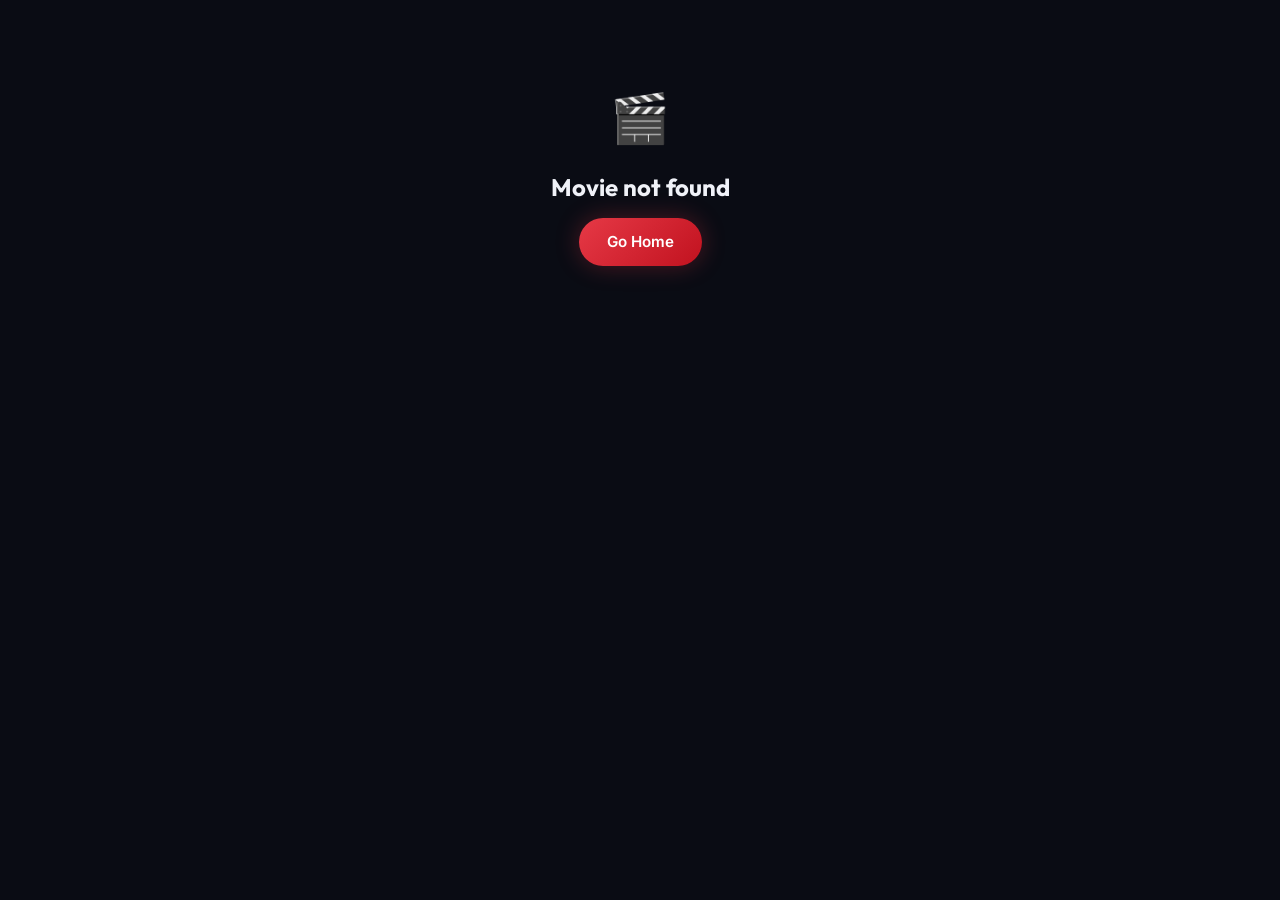
<file: movie-detail.html>
<!DOCTYPE html>
<html lang="en">

<head>
    <meta charset="UTF-8">
    <meta name="viewport" content="width=device-width, initial-scale=1.0">
    <title>Movie Details — CinéBook</title>
    <meta name="description" content="View movie details, showtimes, and book your seats.">
    <link rel="stylesheet" href="styles/main.css">
    <link rel="stylesheet" href="styles/components.css">
</head>

<body data-page="movie-detail">

    <!-- Navbar -->
    <nav class="navbar">
        <div class="container">
            <a href="index.html" class="nav-logo">
                <div class="logo-icon">🎬</div>
                <div class="logo-text">Ciné<span>Book</span></div>
            </a>
            <div class="nav-links">
                <a href="index.html">Home</a>
                <a href="movies.html">Movies</a>
                <a href="my-bookings.html">My Bookings</a>
            </div>
            <div class="nav-actions">
                <a href="my-bookings.html" class="nav-bookings-btn">🎫 My Tickets</a>
            </div>
        </div>
    </nav>

    <!-- Movie Hero -->
    <div class="movie-hero">
        <div class="movie-hero-bg">
            <img id="heroImg" src="" alt="Movie backdrop">
        </div>
        <div class="movie-hero-gradient"></div>
        <div class="container">
            <div class="breadcrumb" style="position:relative;z-index:3;margin-bottom:0">
                <a href="index.html">Home</a>
                <span class="sep">›</span>
                <a href="movies.html">Movies</a>
                <span class="sep">›</span>
                <span class="current" id="movieTitleBc">Movie</span>
            </div>
            <div class="movie-hero-content">
                <div class="movie-hero-poster">
                    <img id="heroPosterImg" src="" alt="Movie poster">
                </div>
                <div class="movie-hero-info">
                    <div id="heroGenres" class="movie-hero-genres"></div>
                    <h1 class="movie-hero-title" id="movieTitle">Loading…</h1>
                    <div class="movie-hero-meta">
                        <div class="rating-display">⭐ <span id="movieRating">—</span>/10</div>
                        <span class="meta-dot">·</span>
                        <span id="movieDuration">—</span>
                        <span class="meta-dot">·</span>
                        <span id="movieCert">—</span>
                        <span class="meta-dot">·</span>
                        <span id="movieLang">—</span>
                    </div>
                    <div class="movie-hero-actions">
                        <a href="#showtimes" class="btn btn-primary btn-lg">🎟 Book Tickets</a>
                        <button class="btn btn-outline btn-lg">▶ Watch Trailer</button>
                    </div>
                </div>
            </div>
        </div>
    </div>

    <!-- Main Content -->
    <div class="section container">
        <div class="two-col">

            <!-- Left Column -->
            <div>
                <!-- Synopsis -->
                <div style="margin-bottom:var(--space-xl)">
                    <h2 style="font-size:1.25rem;font-weight:700;margin-bottom:var(--space-md)">About the Film</h2>
                    <p id="movieSynopsis" style="color:var(--text-secondary);line-height:1.8;font-size:0.975rem"></p>
                    <div style="margin-top:var(--space-md);font-size:0.875rem;color:var(--text-muted)">
                        Director: <span id="movieDirector" style="color:var(--text-secondary);font-weight:500"></span>
                    </div>
                </div>

                <!-- Cast -->
                <div style="margin-bottom:var(--space-xl)">
                    <h2 style="font-size:1.25rem;font-weight:700;margin-bottom:var(--space-md)">Cast</h2>
                    <div id="castList" class="cast-list"></div>
                </div>

                <!-- Showtimes -->
                <div id="showtimes" style="margin-bottom:var(--space-xl)">
                    <h2 style="font-size:1.25rem;font-weight:700;margin-bottom:var(--space-lg)">Select Date</h2>
                    <div id="dateTabs" class="showtime-dates"></div>
                    <h3
                        style="font-size:1rem;font-weight:600;margin-bottom:var(--space-md);color:var(--text-secondary)">
                        Select Showtime</h3>
                    <div id="showtimesContainer" class="cinema-showtimes"></div>
                </div>

                <!-- Seat Map (hidden until showtime selected) -->
                <div id="seatMapSection" style="display:none;margin-bottom:var(--space-xl)">
                    <h2 style="font-size:1.25rem;font-weight:700;margin-bottom:var(--space-lg)">Select Seats</h2>
                    <div class="seat-map-container">
                        <div id="seatMapContainer"></div>
                    </div>
                </div>
            </div>

            <!-- Right Column — Price Box -->
            <div>
                <div class="price-box">
                    <div class="price-box-title">🎟 Booking Summary</div>

                    <div style="margin-bottom:var(--space-md)">
                        <div
                            style="font-size:0.8rem;color:var(--text-muted);margin-bottom:6px;font-weight:600;text-transform:uppercase;letter-spacing:0.5px">
                            Selected Seats</div>
                        <div id="selectedSeatsDisplay" class="seat-tags"></div>
                    </div>

                    <div class="price-row">
                        <span>Ticket Price</span>
                        <span id="priceSubtotal">₹0</span>
                    </div>
                    <div class="price-row">
                        <span>Convenience Fee</span>
                        <span id="priceFee">₹0</span>
                    </div>
                    <div class="price-row total">
                        <span>Total</span>
                        <span class="amount" id="priceTotal">₹0</span>
                    </div>

                    <div style="margin-top:var(--space-lg)">
                        <button id="proceedBtn" class="btn btn-gold" style="width:100%;padding:14px;" disabled>
                            Select Showtime & Seats
                        </button>
                    </div>

                    <div style="margin-top:var(--space-md);text-align:center;">
                        <p style="font-size:0.75rem;color:var(--text-muted)">🔒 Secure checkout · No hidden charges</p>
                    </div>
                </div>

                <!-- info box -->
                <div
                    style="background:var(--bg-card);border:1px solid var(--border);border-radius:var(--radius-md);padding:var(--space-md);margin-top:var(--space-md)">
                    <div style="font-size:0.8rem;color:var(--text-secondary);line-height:1.7">
                        <div>🎭 <strong>VIP</strong> seats — ₹600 · Rows A–B</div>
                        <div>✨ <strong>Premium</strong> seats — ₹350 · Rows C–E</div>
                        <div>🪑 <strong>Standard</strong> seats — ₹200 · Rows F–J</div>
                        <div style="margin-top:8px;color:var(--text-muted)">+ ₹30 convenience fee per seat</div>
                    </div>
                </div>
            </div>

        </div>
    </div>

    <!-- Footer -->
    <footer class="footer">
        <div class="container">
            <div class="footer-inner">
                <div class="nav-logo">
                    <div class="logo-icon">🎬</div>
                    <div class="logo-text">Ciné<span>Book</span></div>
                </div>
                <div class="footer-links">
                    <a href="index.html">Home</a>
                    <a href="movies.html">Movies</a>
                    <a href="my-bookings.html">My Bookings</a>
                </div>
            </div>
        </div>
    </footer>

    <script src="js/data.js"></script>
    <script src="js/booking.js"></script>
    <script src="js/seat-selector.js"></script>
    <script src="js/app.js"></script>
</body>

</html>
</file>
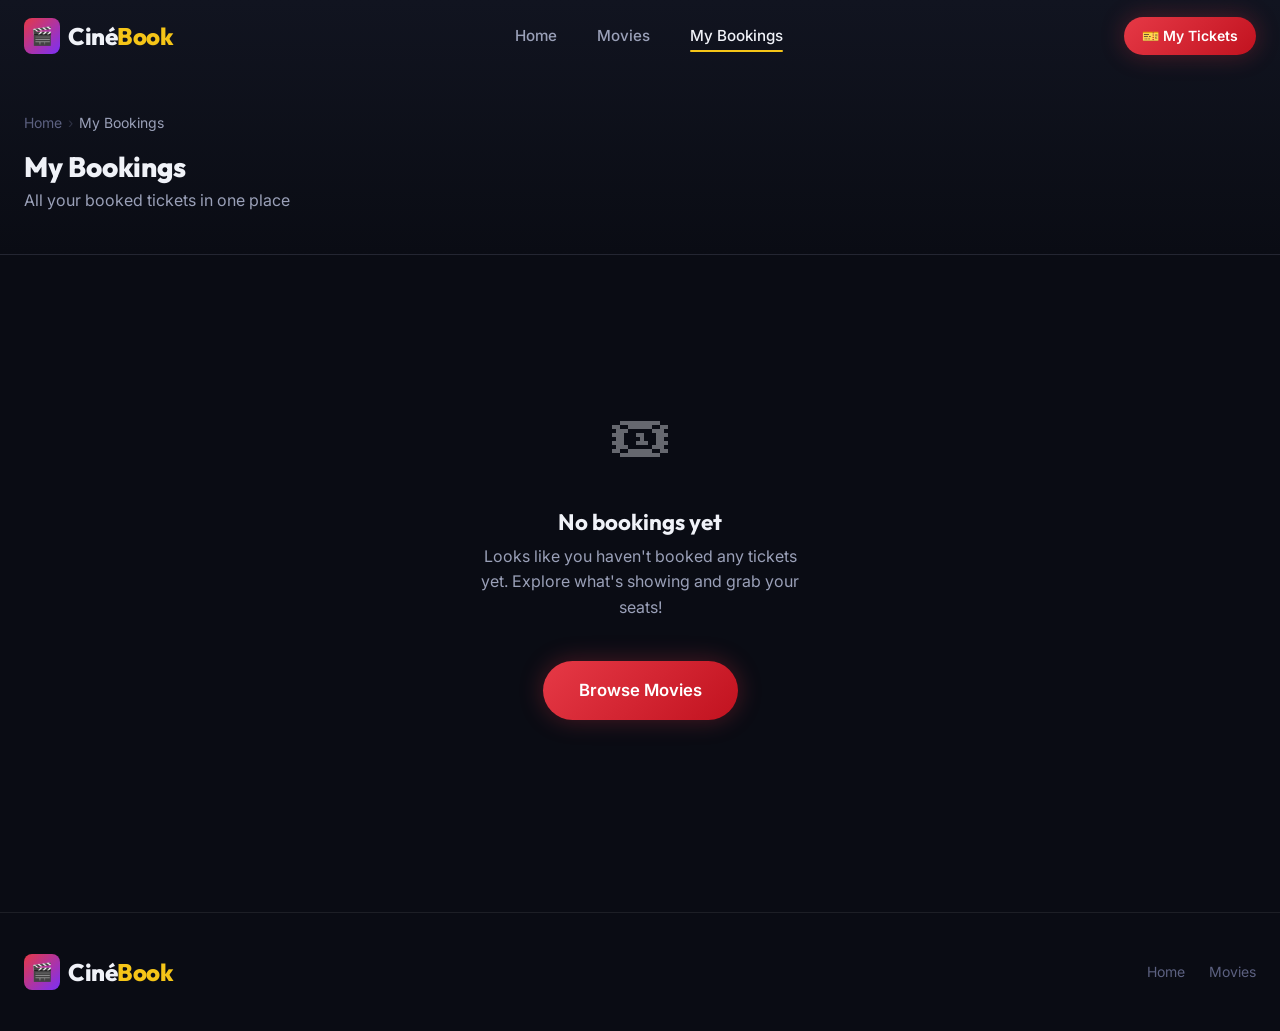
<file: my-bookings.html>
<!DOCTYPE html>
<html lang="en">

<head>
    <meta charset="UTF-8">
    <meta name="viewport" content="width=device-width, initial-scale=1.0">
    <title>My Bookings — CinéBook</title>
    <meta name="description" content="View and manage your movie ticket bookings.">
    <link rel="stylesheet" href="styles/main.css">
    <link rel="stylesheet" href="styles/components.css">
</head>

<body data-page="my-bookings">

    <!-- Navbar -->
    <nav class="navbar">
        <div class="container">
            <a href="index.html" class="nav-logo">
                <div class="logo-icon">🎬</div>
                <div class="logo-text">Ciné<span>Book</span></div>
            </a>
            <div class="nav-links">
                <a href="index.html">Home</a>
                <a href="movies.html">Movies</a>
                <a href="my-bookings.html" class="active">My Bookings</a>
            </div>
            <div class="nav-actions">
                <a href="my-bookings.html" class="nav-bookings-btn">🎫 My Tickets</a>
            </div>
        </div>
    </nav>

    <!-- Page Header -->
    <div class="page-header">
        <div class="container">
            <div class="breadcrumb">
                <a href="index.html">Home</a>
                <span class="sep">›</span>
                <span class="current">My Bookings</span>
            </div>
            <h1 style="font-size:1.75rem;font-weight:800;margin-top:0.5rem">My Bookings</h1>
            <p style="color:var(--text-secondary);margin-top:0.25rem">All your booked tickets in one place</p>
        </div>
    </div>

    <div class="section container" style="max-width:860px;">

        <!-- Booking List -->
        <div id="bookingsList"></div>

        <!-- Empty State -->
        <div id="emptyState" class="empty-state" style="display:none">
            <div class="empty-state-icon">🎟</div>
            <h2 class="empty-state-title">No bookings yet</h2>
            <p class="empty-state-text">Looks like you haven't booked any tickets yet. Explore what's showing and grab
                your seats!</p>
            <a href="movies.html" class="btn btn-primary btn-lg">Browse Movies</a>
        </div>

    </div>

    <!-- Cancel Confirmation Modal -->
    <div class="modal-overlay" id="cancelModal">
        <div class="modal">
            <h3 class="modal-title">Cancel Booking?</h3>
            <p class="modal-text">Are you sure you want to cancel this booking? This action cannot be undone. Refunds
                (if applicable) are processed within 5–7 business days.</p>
            <div class="modal-actions">
                <button id="modalCancelBtn" class="btn btn-ghost">Keep Booking</button>
                <button id="modalConfirmBtn" class="btn btn-danger">Yes, Cancel</button>
            </div>
        </div>
    </div>

    <!-- Footer -->
    <footer class="footer">
        <div class="container">
            <div class="footer-inner">
                <div class="nav-logo">
                    <div class="logo-icon">🎬</div>
                    <div class="logo-text">Ciné<span>Book</span></div>
                </div>
                <div class="footer-links">
                    <a href="index.html">Home</a>
                    <a href="movies.html">Movies</a>
                </div>
            </div>
        </div>
    </footer>

    <script src="js/data.js"></script>
    <script src="js/booking.js"></script>
    <script src="js/app.js"></script>
</body>

</html>
</file>
<file: styles/main.css>
/* ───────────────────────────────────────────────────────────────────────────
   main.css — Design System & Global Styles
─────────────────────────────────────────────────────────────────────────── */

@import url('https://fonts.googleapis.com/css2?family=Outfit:wght@300;400;500;600;700;800;900&family=Inter:wght@300;400;500;600&display=swap');

/* ─── CSS Variables ─────────────────────────────────────────────────────── */
:root {
  /* Colors */
  --bg-primary: #0a0c14;
  --bg-secondary: #111420;
  --bg-card: #141824;
  --bg-card-hover: #1a1f30;
  --bg-glass: rgba(20, 24, 36, 0.85);

  --gold: #f5c518;
  --gold-light: #ffd93d;
  --gold-dark: #c9a210;
  --accent: #e63946;
  --accent-light: #ff6b6b;
  --accent-dark: #c1121f;

  --purple: #7b2ff7;
  --purple-light: #9d4edd;
  --blue: #3a86ff;
  --teal: #00b4d8;

  --text-primary: #f0f2f8;
  --text-secondary: #9aa0b8;
  --text-muted: #5c6180;
  --text-gold: var(--gold);

  --border: rgba(255, 255, 255, 0.08);
  --border-gold: rgba(245, 197, 24, 0.3);

  /* Spacing */
  --space-xs: 4px;
  --space-sm: 8px;
  --space-md: 16px;
  --space-lg: 24px;
  --space-xl: 40px;
  --space-2xl: 64px;

  /* Border Radius */
  --radius-sm: 8px;
  --radius-md: 12px;
  --radius-lg: 20px;
  --radius-xl: 32px;
  --radius-full: 9999px;

  /* Shadows */
  --shadow-sm: 0 2px 8px rgba(0, 0, 0, 0.3);
  --shadow-md: 0 8px 24px rgba(0, 0, 0, 0.4);
  --shadow-lg: 0 16px 48px rgba(0, 0, 0, 0.6);
  --shadow-gold: 0 0 24px rgba(245, 197, 24, 0.25);
  --shadow-accent: 0 0 24px rgba(230, 57, 70, 0.3);

  /* Transitions */
  --transition: 0.25s cubic-bezier(0.4, 0, 0.2, 1);
  --transition-slow: 0.45s cubic-bezier(0.4, 0, 0.2, 1);

  /* Typography */
  --font-display: 'Outfit', sans-serif;
  --font-body: 'Inter', sans-serif;

  /* Layout */
  --max-width: 1280px;
  --nav-height: 72px;
}

/* ─── Reset & Base ──────────────────────────────────────────────────────── */
*, *::before, *::after {
  box-sizing: border-box;
  margin: 0;
  padding: 0;
}

html {
  scroll-behavior: smooth;
  font-size: 16px;
}

body {
  font-family: var(--font-body);
  background-color: var(--bg-primary);
  color: var(--text-primary);
  line-height: 1.6;
  min-height: 100vh;
  overflow-x: hidden;
}

a {
  color: inherit;
  text-decoration: none;
}

img {
  max-width: 100%;
  height: auto;
  display: block;
}

button {
  cursor: pointer;
  border: none;
  background: none;
  font-family: var(--font-body);
}

input, select, textarea {
  font-family: var(--font-body);
}

ul, ol {
  list-style: none;
}

/* ─── Layout Utilities ──────────────────────────────────────────────────── */
.container {
  max-width: var(--max-width);
  margin: 0 auto;
  padding: 0 var(--space-lg);
}

.section {
  padding: var(--space-2xl) 0;
}

.section-sm {
  padding: var(--space-xl) 0;
}

.flex { display: flex; }
.flex-col { flex-direction: column; }
.items-center { align-items: center; }
.items-start { align-items: flex-start; }
.justify-between { justify-content: space-between; }
.justify-center { justify-content: center; }
.gap-sm { gap: var(--space-sm); }
.gap-md { gap: var(--space-md); }
.gap-lg { gap: var(--space-lg); }
.wrap { flex-wrap: wrap; }
.grow { flex: 1; }

/* ─── Typography ────────────────────────────────────────────────────────── */
h1, h2, h3, h4, h5, h6 {
  font-family: var(--font-display);
  font-weight: 700;
  line-height: 1.2;
  color: var(--text-primary);
}

.text-gold { color: var(--gold); }
.text-muted { color: var(--text-muted); }
.text-secondary { color: var(--text-secondary); }
.text-accent { color: var(--accent); }
.text-sm { font-size: 0.875rem; }
.text-xs { font-size: 0.75rem; }
.text-lg { font-size: 1.125rem; }
.text-xl { font-size: 1.25rem; }
.text-2xl { font-size: 1.5rem; }
.text-3xl { font-size: 2rem; }
.text-4xl { font-size: 2.5rem; }
.text-5xl { font-size: 3.5rem; }
.font-display { font-family: var(--font-display); }
.font-medium { font-weight: 500; }
.font-semibold { font-weight: 600; }
.font-bold { font-weight: 700; }
.text-center { text-align: center; }

/* ─── Navbar ────────────────────────────────────────────────────────────── */
.navbar {
  position: fixed;
  top: 0;
  left: 0;
  right: 0;
  height: var(--nav-height);
  z-index: 1000;
  display: flex;
  align-items: center;
  transition: background var(--transition), backdrop-filter var(--transition), box-shadow var(--transition);
}

.navbar.scrolled {
  background: var(--bg-glass);
  backdrop-filter: blur(20px);
  -webkit-backdrop-filter: blur(20px);
  box-shadow: 0 1px 0 var(--border), var(--shadow-md);
}

.navbar .container {
  display: flex;
  align-items: center;
  justify-content: space-between;
  width: 100%;
}

.nav-logo {
  display: flex;
  align-items: center;
  gap: var(--space-sm);
  font-family: var(--font-display);
  font-weight: 800;
  font-size: 1.5rem;
  letter-spacing: -0.5px;
}

.nav-logo .logo-icon {
  width: 36px;
  height: 36px;
  background: linear-gradient(135deg, var(--accent), var(--purple));
  border-radius: var(--radius-sm);
  display: flex;
  align-items: center;
  justify-content: center;
  font-size: 1.1rem;
}

.nav-logo .logo-text span {
  color: var(--gold);
}

.nav-links {
  display: flex;
  align-items: center;
  gap: var(--space-xl);
}

.nav-links a {
  font-size: 0.95rem;
  font-weight: 500;
  color: var(--text-secondary);
  transition: color var(--transition);
  position: relative;
}

.nav-links a:hover, .nav-links a.active {
  color: var(--text-primary);
}

.nav-links a.active::after {
  content: "";
  position: absolute;
  bottom: -4px;
  left: 0;
  right: 0;
  height: 2px;
  background: var(--gold);
  border-radius: var(--radius-full);
}

.nav-actions {
  display: flex;
  align-items: center;
  gap: var(--space-md);
}

.nav-search-btn {
  width: 40px;
  height: 40px;
  border-radius: var(--radius-full);
  background: var(--bg-card);
  border: 1px solid var(--border);
  display: flex;
  align-items: center;
  justify-content: center;
  color: var(--text-secondary);
  font-size: 1rem;
  transition: all var(--transition);
}

.nav-search-btn:hover {
  color: var(--text-primary);
  border-color: var(--border-gold);
  background: var(--bg-card-hover);
}

.nav-bookings-btn {
  display: flex;
  align-items: center;
  gap: var(--space-xs);
  padding: 8px 18px;
  border-radius: var(--radius-full);
  background: linear-gradient(135deg, var(--accent), var(--accent-dark));
  color: white;
  font-size: 0.875rem;
  font-weight: 600;
  transition: all var(--transition);
  box-shadow: var(--shadow-accent);
}

.nav-bookings-btn:hover {
  transform: translateY(-1px);
  box-shadow: 0 0 32px rgba(230, 57, 70, 0.45);
}

/* ─── Hero Section ──────────────────────────────────────────────────────── */
.hero {
  min-height: 92vh;
  display: flex;
  align-items: center;
  position: relative;
  overflow: hidden;
  padding-top: var(--nav-height);
}

.hero-bg {
  position: absolute;
  inset: 0;
  background: radial-gradient(ellipse 80% 60% at 60% 50%, rgba(123, 47, 247, 0.12) 0%, transparent 60%),
              radial-gradient(ellipse 60% 40% at 10% 80%, rgba(230, 57, 70, 0.08) 0%, transparent 50%),
              linear-gradient(180deg, var(--bg-primary) 0%, var(--bg-secondary) 100%);
}

.hero-grid {
  position: absolute;
  inset: 0;
  background-image:
    linear-gradient(rgba(255,255,255,0.02) 1px, transparent 1px),
    linear-gradient(90deg, rgba(255,255,255,0.02) 1px, transparent 1px);
  background-size: 60px 60px;
  mask-image: radial-gradient(ellipse 80% 80% at 50% 50%, black 30%, transparent 100%);
}

.hero-content {
  position: relative;
  z-index: 2;
  max-width: 680px;
}

.hero-badge {
  display: inline-flex;
  align-items: center;
  gap: var(--space-sm);
  padding: 6px 14px;
  border-radius: var(--radius-full);
  background: rgba(245, 197, 24, 0.1);
  border: 1px solid var(--border-gold);
  color: var(--gold);
  font-size: 0.8rem;
  font-weight: 600;
  letter-spacing: 0.5px;
  text-transform: uppercase;
  margin-bottom: var(--space-lg);
}

.hero-title {
  font-size: clamp(2.8rem, 6vw, 5rem);
  font-weight: 900;
  line-height: 1.05;
  margin-bottom: var(--space-lg);
  letter-spacing: -1px;
}

.hero-title .gradient-text {
  background: linear-gradient(135deg, var(--gold), var(--accent-light));
  -webkit-background-clip: text;
  -webkit-text-fill-color: transparent;
  background-clip: text;
}

.hero-subtitle {
  font-size: 1.15rem;
  color: var(--text-secondary);
  margin-bottom: var(--space-xl);
  max-width: 520px;
  line-height: 1.7;
}

/* ─── Search Bar ────────────────────────────────────────────────────────── */
.search-bar {
  display: flex;
  background: var(--bg-card);
  border: 1px solid var(--border);
  border-radius: var(--radius-lg);
  overflow: hidden;
  transition: border-color var(--transition), box-shadow var(--transition);
  max-width: 580px;
}

.search-bar:focus-within {
  border-color: var(--border-gold);
  box-shadow: var(--shadow-gold);
}

.search-bar input {
  flex: 1;
  padding: 16px 20px;
  background: transparent;
  border: none;
  outline: none;
  color: var(--text-primary);
  font-size: 0.95rem;
}

.search-bar input::placeholder {
  color: var(--text-muted);
}

.search-bar button {
  padding: 12px 24px;
  margin: 6px;
  background: linear-gradient(135deg, var(--accent), var(--accent-dark));
  color: white;
  font-weight: 600;
  font-size: 0.9rem;
  border-radius: var(--radius-md);
  transition: all var(--transition);
}

.search-bar button:hover {
  transform: scale(1.02);
  box-shadow: var(--shadow-accent);
}

/* ─── Section Headers ───────────────────────────────────────────────────── */
.section-header {
  display: flex;
  align-items: center;
  justify-content: space-between;
  margin-bottom: var(--space-xl);
}

.section-title {
  font-family: var(--font-display);
  font-size: 1.75rem;
  font-weight: 700;
}

.section-title span {
  color: var(--gold);
}

.section-link {
  color: var(--text-secondary);
  font-size: 0.875rem;
  font-weight: 500;
  transition: color var(--transition);
  display: flex;
  align-items: center;
  gap: 4px;
}

.section-link:hover {
  color: var(--gold);
}

/* ─── Movie Grid ────────────────────────────────────────────────────────── */
.movies-grid {
  display: grid;
  grid-template-columns: repeat(auto-fill, minmax(200px, 1fr));
  gap: var(--space-lg);
}

.movies-scroll {
  display: flex;
  gap: var(--space-lg);
  overflow-x: auto;
  padding-bottom: var(--space-md);
  scrollbar-width: thin;
  scrollbar-color: var(--border) transparent;
}

.movies-scroll::-webkit-scrollbar {
  height: 4px;
}

.movies-scroll::-webkit-scrollbar-track {
  background: transparent;
}

.movies-scroll::-webkit-scrollbar-thumb {
  background: var(--border);
  border-radius: var(--radius-full);
}

/* ─── Stats Bar ─────────────────────────────────────────────────────────── */
.stats-bar {
  display: flex;
  gap: var(--space-xl);
  padding: var(--space-xl) 0;
}

.stat-item {
  display: flex;
  flex-direction: column;
}

.stat-value {
  font-family: var(--font-display);
  font-size: 2rem;
  font-weight: 800;
  color: var(--gold);
  line-height: 1;
}

.stat-label {
  font-size: 0.8rem;
  color: var(--text-muted);
  font-weight: 500;
  margin-top: 4px;
}

/* ─── Page Header ───────────────────────────────────────────────────────── */
.page-header {
  padding-top: calc(var(--nav-height) + var(--space-xl));
  padding-bottom: var(--space-xl);
  background: linear-gradient(180deg, var(--bg-secondary), var(--bg-primary));
  border-bottom: 1px solid var(--border);
}

/* ─── Breadcrumb ────────────────────────────────────────────────────────── */
.breadcrumb {
  display: flex;
  align-items: center;
  gap: 6px;
  color: var(--text-muted);
  font-size: 0.875rem;
  margin-bottom: var(--space-md);
}

.breadcrumb a {
  color: var(--text-muted);
  transition: color var(--transition);
}

.breadcrumb a:hover {
  color: var(--gold);
}

.breadcrumb .sep { color: var(--text-muted); opacity: 0.4; }
.breadcrumb .current { color: var(--text-secondary); }

/* ─── Footer ────────────────────────────────────────────────────────────── */
.footer {
  border-top: 1px solid var(--border);
  padding: var(--space-xl) 0;
  margin-top: var(--space-2xl);
}

.footer-inner {
  display: flex;
  align-items: center;
  justify-content: space-between;
  flex-wrap: wrap;
  gap: var(--space-lg);
}

.footer-text {
  color: var(--text-muted);
  font-size: 0.875rem;
}

.footer-links {
  display: flex;
  gap: var(--space-lg);
}

.footer-links a {
  color: var(--text-muted);
  font-size: 0.875rem;
  transition: color var(--transition);
}

.footer-links a:hover {
  color: var(--text-secondary);
}

/* ─── Responsive ────────────────────────────────────────────────────────── */
@media (max-width: 768px) {
  .nav-links { display: none; }
  .container { padding: 0 var(--space-md); }
  .hero-title { font-size: 2.4rem; }
  .stats-bar { gap: var(--space-lg); flex-wrap: wrap; }
  .section-header { flex-direction: column; align-items: flex-start; gap: var(--space-sm); }
  .footer-inner { flex-direction: column; text-align: center; }
  .footer-links { justify-content: center; }
}

@media (max-width: 480px) {
  .movie-card { min-width: 150px; }
  .search-bar { flex-direction: column; border-radius: var(--radius-md); }
  .search-bar input { padding: 14px 16px; }
  .search-bar button { margin: 0; border-radius: 0 0 var(--radius-md) var(--radius-md); width: 100%; padding: 14px; }
}
</file>
<file: styles/components.css>
/* ───────────────────────────────────────────────────────────────────────────
   components.css — Movie Card, Seat Map, Buttons, Forms, Modals, Toasts
─────────────────────────────────────────────────────────────────────────── */

/* ─── Buttons ───────────────────────────────────────────────────────────── */
.btn {
    display: inline-flex;
    align-items: center;
    justify-content: center;
    gap: var(--space-sm);
    padding: 12px 28px;
    border-radius: var(--radius-full);
    font-family: var(--font-body);
    font-weight: 600;
    font-size: 0.95rem;
    transition: all var(--transition);
    cursor: pointer;
    border: none;
    white-space: nowrap;
}

.btn-primary {
    background: linear-gradient(135deg, var(--accent), var(--accent-dark));
    color: white;
    box-shadow: var(--shadow-accent);
}

.btn-primary:hover {
    transform: translateY(-2px);
    box-shadow: 0 0 40px rgba(230, 57, 70, 0.5);
}

.btn-gold {
    background: linear-gradient(135deg, var(--gold), var(--gold-dark));
    color: var(--bg-primary);
    box-shadow: var(--shadow-gold);
}

.btn-gold:hover {
    transform: translateY(-2px);
    box-shadow: 0 0 40px rgba(245, 197, 24, 0.45);
}

.btn-outline {
    background: transparent;
    color: var(--text-primary);
    border: 1.5px solid var(--border);
}

.btn-outline:hover {
    border-color: var(--border-gold);
    color: var(--gold);
    background: rgba(245, 197, 24, 0.05);
}

.btn-ghost {
    background: var(--bg-card);
    color: var(--text-secondary);
    border: 1px solid var(--border);
}

.btn-ghost:hover {
    color: var(--text-primary);
    background: var(--bg-card-hover);
}

.btn-danger {
    background: rgba(230, 57, 70, 0.15);
    color: var(--accent-light);
    border: 1px solid rgba(230, 57, 70, 0.3);
}

.btn-danger:hover {
    background: rgba(230, 57, 70, 0.25);
    border-color: var(--accent);
}

.btn-sm {
    padding: 8px 18px;
    font-size: 0.85rem;
}

.btn-lg {
    padding: 16px 36px;
    font-size: 1.05rem;
}

.btn:disabled {
    opacity: 0.5;
    cursor: not-allowed;
    transform: none !important;
}

/* ─── Movie Card ────────────────────────────────────────────────────────── */
.movie-card {
    background: var(--bg-card);
    border-radius: var(--radius-md);
    overflow: hidden;
    border: 1px solid var(--border);
    transition: all var(--transition);
    cursor: pointer;
    position: relative;
    min-width: 190px;
}

.movie-card:hover {
    transform: translateY(-6px);
    border-color: var(--border-gold);
    box-shadow: 0 20px 50px rgba(0, 0, 0, 0.5), var(--shadow-gold);
}

.movie-card-poster {
    position: relative;
    aspect-ratio: 2/3;
    overflow: hidden;
    background: var(--bg-secondary);
}

.movie-card-poster img {
    width: 100%;
    height: 100%;
    object-fit: cover;
    transition: transform var(--transition-slow);
}

.movie-card:hover .movie-card-poster img {
    transform: scale(1.06);
}

.movie-card-overlay {
    position: absolute;
    inset: 0;
    background: linear-gradient(to top, rgba(0, 0, 0, 0.85) 0%, transparent 50%);
    opacity: 0;
    transition: opacity var(--transition);
    display: flex;
    align-items: flex-end;
    padding: var(--space-md);
}

.movie-card:hover .movie-card-overlay {
    opacity: 1;
}

.movie-card-overlay .btn {
    width: 100%;
}

.movie-card-badge {
    position: absolute;
    top: var(--space-sm);
    left: var(--space-sm);
    padding: 3px 10px;
    border-radius: var(--radius-full);
    font-size: 0.7rem;
    font-weight: 700;
    letter-spacing: 0.5px;
    text-transform: uppercase;
}

.badge-now {
    background: linear-gradient(135deg, var(--accent), var(--accent-dark));
    color: white;
}

.badge-soon {
    background: linear-gradient(135deg, var(--purple), var(--purple-light));
    color: white;
}

.movie-card-rating {
    position: absolute;
    top: var(--space-sm);
    right: var(--space-sm);
    display: flex;
    align-items: center;
    gap: 3px;
    background: rgba(0, 0, 0, 0.7);
    backdrop-filter: blur(8px);
    padding: 3px 8px;
    border-radius: var(--radius-full);
    font-size: 0.75rem;
    font-weight: 700;
    color: var(--gold);
}

.movie-card-body {
    padding: 12px var(--space-md);
}

.movie-card-title {
    font-family: var(--font-display);
    font-weight: 700;
    font-size: 1rem;
    white-space: nowrap;
    overflow: hidden;
    text-overflow: ellipsis;
    margin-bottom: 4px;
}

.movie-card-meta {
    display: flex;
    align-items: center;
    gap: var(--space-sm);
    flex-wrap: wrap;
}

.genre-chip {
    font-size: 0.7rem;
    color: var(--text-muted);
    background: var(--bg-secondary);
    border: 1px solid var(--border);
    padding: 2px 8px;
    border-radius: var(--radius-full);
}

.cert-chip {
    font-size: 0.68rem;
    font-weight: 700;
    padding: 2px 7px;
    border-radius: 4px;
    border: 1px solid;
}

.cert-u {
    color: #22c55e;
    border-color: rgba(34, 197, 94, 0.3);
    background: rgba(34, 197, 94, 0.1);
}

.cert-ua {
    color: #f59e0b;
    border-color: rgba(245, 158, 11, 0.3);
    background: rgba(245, 158, 11, 0.1);
}

.cert-a {
    color: var(--accent-light);
    border-color: rgba(230, 57, 70, 0.3);
    background: rgba(230, 57, 70, 0.1);
}

.movie-duration {
    font-size: 0.75rem;
    color: var(--text-muted);
    display: flex;
    align-items: center;
    gap: 3px;
}

/* ─── Genre Filter Chips ────────────────────────────────────────────────── */
.filter-chips {
    display: flex;
    gap: var(--space-sm);
    flex-wrap: wrap;
    margin-bottom: var(--space-xl);
}

.filter-chip {
    padding: 7px 18px;
    border-radius: var(--radius-full);
    font-size: 0.875rem;
    font-weight: 500;
    background: var(--bg-card);
    border: 1px solid var(--border);
    color: var(--text-secondary);
    transition: all var(--transition);
    cursor: pointer;
}

.filter-chip:hover,
.filter-chip.active {
    border-color: var(--border-gold);
    color: var(--gold);
    background: rgba(245, 197, 24, 0.08);
}

/* ─── Seat Map ──────────────────────────────────────────────────────────── */
.seat-map-container {
    background: var(--bg-card);
    border: 1px solid var(--border);
    border-radius: var(--radius-lg);
    padding: var(--space-xl);
    overflow-x: auto;
}

.seat-screen {
    text-align: center;
    margin-bottom: var(--space-xl);
}

.screen-bar {
    height: 5px;
    background: linear-gradient(90deg, transparent, var(--text-muted), transparent);
    border-radius: var(--radius-full);
    margin-bottom: var(--space-sm);
    box-shadow: 0 0 30px rgba(255, 255, 255, 0.1);
}

.seat-screen p {
    font-size: 0.7rem;
    letter-spacing: 4px;
    color: var(--text-muted);
    text-transform: uppercase;
    font-weight: 600;
}

.seat-grid {
    display: flex;
    flex-direction: column;
    gap: 8px;
    min-width: 500px;
}

.seat-row {
    display: flex;
    align-items: center;
    gap: var(--space-md);
}

.row-label {
    font-size: 0.75rem;
    font-weight: 700;
    color: var(--text-muted);
    width: 20px;
    text-align: center;
    flex-shrink: 0;
}

.row-price {
    font-size: 0.7rem;
    color: var(--text-muted);
    width: 40px;
    text-align: right;
    flex-shrink: 0;
}

.seats-group {
    display: flex;
    gap: 6px;
    align-items: center;
    flex: 1;
    justify-content: center;
}

.aisle {
    width: 20px;
    flex-shrink: 0;
}

.seat {
    width: 28px;
    height: 26px;
    border-radius: 5px 5px 2px 2px;
    border: 1.5px solid;
    cursor: pointer;
    transition: all var(--transition);
    flex-shrink: 0;
    position: relative;
}

.seat::after {
    content: "";
    position: absolute;
    bottom: -3px;
    left: 2px;
    right: 2px;
    height: 3px;
    border-radius: 0 0 2px 2px;
    background: currentColor;
    opacity: 0.4;
}

.seat-standard {
    background: rgba(60, 134, 255, 0.1);
    border-color: rgba(60, 134, 255, 0.4);
    color: var(--blue);
}

.seat-standard:hover:not(:disabled) {
    background: rgba(60, 134, 255, 0.25);
    border-color: var(--blue);
    transform: scale(1.15);
}

.seat-premium {
    background: rgba(155, 77, 237, 0.1);
    border-color: rgba(155, 77, 237, 0.4);
    color: var(--purple-light);
}

.seat-premium:hover:not(:disabled) {
    background: rgba(155, 77, 237, 0.25);
    border-color: var(--purple-light);
    transform: scale(1.15);
}

.seat-vip {
    background: rgba(245, 197, 24, 0.1);
    border-color: rgba(245, 197, 24, 0.4);
    color: var(--gold);
}

.seat-vip:hover:not(:disabled) {
    background: rgba(245, 197, 24, 0.25);
    border-color: var(--gold);
    transform: scale(1.15);
}

.seat-selected {
    background: var(--accent) !important;
    border-color: var(--accent) !important;
    color: white !important;
    transform: scale(1.1);
    box-shadow: 0 0 12px rgba(230, 57, 70, 0.5);
}

.seat-booked {
    background: rgba(255, 255, 255, 0.04) !important;
    border-color: rgba(255, 255, 255, 0.1) !important;
    color: rgba(255, 255, 255, 0.15) !important;
    cursor: not-allowed;
}

.seat-legend {
    display: flex;
    gap: var(--space-lg);
    flex-wrap: wrap;
    justify-content: center;
    margin-top: var(--space-xl);
    padding-top: var(--space-lg);
    border-top: 1px solid var(--border);
}

.legend-item {
    display: flex;
    align-items: center;
    gap: 6px;
    font-size: 0.78rem;
    color: var(--text-secondary);
}

.legend-dot {
    width: 14px;
    height: 12px;
    border-radius: 3px 3px 1px 1px;
    border: 1.5px solid;
    flex-shrink: 0;
}

.dot-available {
    background: rgba(60, 134, 255, 0.1);
    border-color: rgba(60, 134, 255, 0.5);
}

.dot-selected {
    background: var(--accent);
    border-color: var(--accent);
}

.dot-booked {
    background: rgba(255, 255, 255, 0.04);
    border-color: rgba(255, 255, 255, 0.1);
}

.dot-standard {
    background: rgba(60, 134, 255, 0.15);
    border-color: var(--blue);
}

.dot-premium {
    background: rgba(155, 77, 237, 0.15);
    border-color: var(--purple-light);
}

.dot-vip {
    background: rgba(245, 197, 24, 0.15);
    border-color: var(--gold);
}

/* ─── Showtime Selector ─────────────────────────────────────────────────── */
.showtime-dates {
    display: flex;
    gap: var(--space-sm);
    overflow-x: auto;
    padding-bottom: var(--space-sm);
    margin-bottom: var(--space-xl);
}

.date-tab {
    flex-shrink: 0;
    padding: 10px 20px;
    border-radius: var(--radius-md);
    background: var(--bg-card);
    border: 1.5px solid var(--border);
    color: var(--text-secondary);
    font-weight: 600;
    font-size: 0.875rem;
    cursor: pointer;
    transition: all var(--transition);
    text-align: center;
}

.date-tab:hover,
.date-tab.active {
    border-color: var(--border-gold);
    color: var(--gold);
    background: rgba(245, 197, 24, 0.08);
}

.cinema-showtimes {
    display: flex;
    flex-direction: column;
    gap: var(--space-lg);
}

.cinema-block {
    background: var(--bg-card);
    border: 1px solid var(--border);
    border-radius: var(--radius-md);
    padding: var(--space-lg);
}

.cinema-name {
    font-family: var(--font-display);
    font-weight: 700;
    font-size: 1rem;
    margin-bottom: 4px;
}

.cinema-location {
    font-size: 0.8rem;
    color: var(--text-muted);
    margin-bottom: var(--space-md);
}

.time-slots {
    display: flex;
    gap: var(--space-sm);
    flex-wrap: wrap;
}

.time-slot {
    padding: 8px 16px;
    border-radius: var(--radius-sm);
    background: var(--bg-secondary);
    border: 1.5px solid var(--border);
    color: var(--text-secondary);
    font-size: 0.875rem;
    font-weight: 600;
    cursor: pointer;
    transition: all var(--transition);
    display: flex;
    flex-direction: column;
    align-items: center;
    gap: 2px;
}

.time-slot .time {
    color: var(--text-primary);
}

.time-slot .format {
    font-size: 0.65rem;
    color: var(--text-muted);
    font-weight: 500;
}

.time-slot:hover,
.time-slot.active {
    border-color: var(--accent);
    background: rgba(230, 57, 70, 0.1);
    color: var(--accent-light);
}

.time-slot.active .time {
    color: var(--accent-light);
}

/* ─── Price Summary Box ─────────────────────────────────────────────────── */
.price-box {
    background: var(--bg-card);
    border: 1px solid var(--border);
    border-radius: var(--radius-lg);
    padding: var(--space-lg);
    position: sticky;
    top: calc(var(--nav-height) + var(--space-md));
}

.price-box-title {
    font-family: var(--font-display);
    font-weight: 700;
    font-size: 1.1rem;
    margin-bottom: var(--space-lg);
    padding-bottom: var(--space-md);
    border-bottom: 1px solid var(--border);
}

.price-row {
    display: flex;
    justify-content: space-between;
    align-items: center;
    font-size: 0.9rem;
    color: var(--text-secondary);
    margin-bottom: var(--space-sm);
}

.price-row.total {
    margin-top: var(--space-md);
    padding-top: var(--space-md);
    border-top: 1px solid var(--border);
    font-size: 1.05rem;
    font-weight: 700;
    color: var(--text-primary);
}

.price-row.total .amount {
    color: var(--gold);
    font-size: 1.25rem;
}

.seat-tags {
    display: flex;
    flex-wrap: wrap;
    gap: 4px;
    margin: var(--space-sm) 0;
}

.seat-tag {
    padding: 2px 10px;
    background: rgba(230, 57, 70, 0.15);
    border: 1px solid rgba(230, 57, 70, 0.3);
    border-radius: var(--radius-full);
    font-size: 0.78rem;
    font-weight: 600;
    color: var(--accent-light);
}

/* ─── Booking Form ──────────────────────────────────────────────────────── */
.form-section {
    background: var(--bg-card);
    border: 1px solid var(--border);
    border-radius: var(--radius-lg);
    padding: var(--space-xl);
    margin-bottom: var(--space-lg);
}

.form-section-title {
    font-family: var(--font-display);
    font-weight: 700;
    font-size: 1.1rem;
    margin-bottom: var(--space-lg);
    display: flex;
    align-items: center;
    gap: var(--space-sm);
    color: var(--text-primary);
}

.form-section-title .step-num {
    width: 28px;
    height: 28px;
    border-radius: var(--radius-full);
    background: linear-gradient(135deg, var(--accent), var(--accent-dark));
    display: flex;
    align-items: center;
    justify-content: center;
    font-size: 0.8rem;
    font-weight: 800;
    flex-shrink: 0;
}

.form-grid {
    display: grid;
    grid-template-columns: 1fr 1fr;
    gap: var(--space-md);
}

@media (max-width: 600px) {
    .form-grid {
        grid-template-columns: 1fr;
    }
}

.form-group {
    display: flex;
    flex-direction: column;
    gap: 6px;
}

.form-group.full {
    grid-column: span 2;
}

@media (max-width: 600px) {
    .form-group.full {
        grid-column: span 1;
    }
}

.form-label {
    font-size: 0.85rem;
    font-weight: 600;
    color: var(--text-secondary);
}

.form-label span {
    color: var(--accent);
}

.form-input,
.form-select {
    padding: 12px 16px;
    background: var(--bg-secondary);
    border: 1.5px solid var(--border);
    border-radius: var(--radius-sm);
    color: var(--text-primary);
    font-size: 0.95rem;
    transition: border-color var(--transition), box-shadow var(--transition);
    outline: none;
    width: 100%;
}

.form-input:focus,
.form-select:focus {
    border-color: var(--border-gold);
    box-shadow: 0 0 0 3px rgba(245, 197, 24, 0.1);
}

.form-input::placeholder {
    color: var(--text-muted);
}

.form-select option {
    background: var(--bg-secondary);
}

/* ─── Booking Summary Card ──────────────────────────────────────────────── */
.booking-summary-card {
    background: var(--bg-card);
    border: 1px solid var(--border);
    border-radius: var(--radius-lg);
    overflow: hidden;
    position: sticky;
    top: calc(var(--nav-height) + var(--space-md));
}

.booking-summary-poster {
    position: relative;
    aspect-ratio: 16/9;
    overflow: hidden;
}

.booking-summary-poster img {
    width: 100%;
    height: 100%;
    object-fit: cover;
}

.booking-summary-poster-overlay {
    position: absolute;
    inset: 0;
    background: linear-gradient(to top, var(--bg-card), transparent 60%);
}

.booking-summary-body {
    padding: var(--space-lg);
}

.booking-summary-movie {
    font-family: var(--font-display);
    font-size: 1.2rem;
    font-weight: 700;
    margin-bottom: var(--space-sm);
}

.booking-summary-detail {
    display: flex;
    align-items: flex-start;
    gap: var(--space-sm);
    font-size: 0.875rem;
    color: var(--text-secondary);
    margin-bottom: var(--space-sm);
}

.booking-summary-detail .icon {
    font-size: 1rem;
    flex-shrink: 0;
    margin-top: 1px;
}

.summary-divider {
    height: 1px;
    background: var(--border);
    margin: var(--space-md) 0;
}

.summary-total {
    display: flex;
    justify-content: space-between;
    align-items: center;
}

.summary-total-label {
    font-weight: 700;
    font-size: 1rem;
}

.summary-total-amount {
    font-family: var(--font-display);
    font-size: 1.4rem;
    font-weight: 800;
    color: var(--gold);
}

/* ─── Confirmation Page ─────────────────────────────────────────────────── */
.confirmation-hero {
    text-align: center;
    padding: var(--space-2xl) 0 var(--space-xl);
}

.confirm-icon {
    width: 90px;
    height: 90px;
    border-radius: var(--radius-full);
    background: linear-gradient(135deg, rgba(34, 197, 94, 0.2), rgba(34, 197, 94, 0.05));
    border: 2px solid rgba(34, 197, 94, 0.4);
    display: inline-flex;
    align-items: center;
    justify-content: center;
    font-size: 2.5rem;
    margin-bottom: var(--space-lg);
    animation: pop 0.5s ease;
}

@keyframes pop {
    0% {
        transform: scale(0.5);
        opacity: 0;
    }

    70% {
        transform: scale(1.1);
    }

    100% {
        transform: scale(1);
        opacity: 1;
    }
}

.ticket-card {
    background: var(--bg-card);
    border: 1px solid var(--border);
    border-radius: var(--radius-lg);
    overflow: hidden;
    max-width: 500px;
    margin: var(--space-xl) auto;
    position: relative;
}

.ticket-header {
    background: linear-gradient(135deg, var(--bg-secondary), var(--bg-card));
    padding: var(--space-xl);
    text-align: center;
    position: relative;
    border-bottom: 2px dashed var(--border);
}

.ticket-header::after {
    content: "";
    position: absolute;
    bottom: -10px;
    left: -10px;
    right: -10px;
    display: flex;
}

.ticket-movie {
    font-family: var(--font-display);
    font-size: 1.5rem;
    font-weight: 800;
    margin-bottom: var(--space-sm);
}

.ticket-badge {
    display: inline-flex;
    align-items: center;
    gap: 4px;
    padding: 4px 12px;
    border-radius: var(--radius-full);
    font-size: 0.75rem;
    font-weight: 700;
    background: rgba(34, 197, 94, 0.15);
    border: 1px solid rgba(34, 197, 94, 0.3);
    color: #22c55e;
}

.ticket-body {
    padding: var(--space-xl);
}

.ticket-detail-grid {
    display: grid;
    grid-template-columns: 1fr 1fr;
    gap: var(--space-md);
    margin-bottom: var(--space-lg);
}

.ticket-detail {
    display: flex;
    flex-direction: column;
    gap: 2px;
}

.ticket-detail-label {
    font-size: 0.72rem;
    color: var(--text-muted);
    font-weight: 600;
    text-transform: uppercase;
    letter-spacing: 0.5px;
}

.ticket-detail-value {
    font-size: 0.95rem;
    font-weight: 600;
    color: var(--text-primary);
}

.qr-wrapper {
    background: white;
    border-radius: var(--radius-md);
    padding: var(--space-md);
    width: 120px;
    height: 120px;
    margin: var(--space-md) auto;
    display: flex;
    align-items: center;
    justify-content: center;
    font-size: 2.5rem;
}

.booking-id-display {
    font-family: 'Courier New', monospace;
    font-size: 1.1rem;
    font-weight: 700;
    color: var(--gold);
    letter-spacing: 2px;
    text-align: center;
    padding: var(--space-sm);
    background: rgba(245, 197, 24, 0.05);
    border: 1px dashed var(--border-gold);
    border-radius: var(--radius-sm);
    margin-top: var(--space-sm);
}

/* ─── My Bookings Page ──────────────────────────────────────────────────── */
.booking-item-card {
    background: var(--bg-card);
    border: 1px solid var(--border);
    border-radius: var(--radius-lg);
    overflow: hidden;
    transition: border-color var(--transition);
    margin-bottom: var(--space-lg);
}

.booking-item-card:hover {
    border-color: rgba(255, 255, 255, 0.12);
}

.booking-item-inner {
    display: flex;
    gap: 0;
}

.booking-item-poster {
    width: 120px;
    flex-shrink: 0;
    overflow: hidden;
}

.booking-item-poster img {
    width: 100%;
    height: 100%;
    object-fit: cover;
}

.booking-item-body {
    flex: 1;
    padding: var(--space-lg);
    display: flex;
    flex-direction: column;
    gap: var(--space-sm);
}

.booking-item-title {
    font-family: var(--font-display);
    font-size: 1.15rem;
    font-weight: 700;
}

.booking-item-detail {
    display: flex;
    align-items: center;
    gap: 6px;
    font-size: 0.875rem;
    color: var(--text-secondary);
}

.booking-item-actions {
    display: flex;
    align-items: flex-end;
    justify-content: space-between;
    flex-wrap: wrap;
    gap: var(--space-sm);
    margin-top: auto;
    padding-top: var(--space-sm);
}

.booking-status-badge {
    padding: 4px 12px;
    border-radius: var(--radius-full);
    font-size: 0.75rem;
    font-weight: 700;
}

.status-confirmed {
    background: rgba(34, 197, 94, 0.1);
    border: 1px solid rgba(34, 197, 94, 0.3);
    color: #22c55e;
}

.status-cancelled {
    background: rgba(255, 255, 255, 0.05);
    border: 1px solid var(--border);
    color: var(--text-muted);
    text-decoration: line-through;
}

.status-refunded {
    background: rgba(34, 197, 94, 0.08);
    border: 1px solid rgba(34, 197, 94, 0.3);
    color: #22c55e;
}

/* ─── Modal ─────────────────────────────────────────────────────────────── */
.modal-overlay {
    position: fixed;
    inset: 0;
    background: rgba(0, 0, 0, 0.75);
    backdrop-filter: blur(4px);
    display: flex;
    align-items: center;
    justify-content: center;
    z-index: 9999;
    opacity: 0;
    pointer-events: none;
    transition: opacity var(--transition);
    padding: var(--space-md);
}

.modal-overlay.active {
    opacity: 1;
    pointer-events: all;
}

.modal {
    background: var(--bg-card);
    border: 1px solid var(--border);
    border-radius: var(--radius-lg);
    padding: var(--space-xl);
    max-width: 420px;
    width: 100%;
    transform: scale(0.9) translateY(20px);
    transition: transform var(--transition);
}

.modal-overlay.active .modal {
    transform: scale(1) translateY(0);
}

.modal-title {
    font-family: var(--font-display);
    font-size: 1.2rem;
    font-weight: 700;
    margin-bottom: var(--space-md);
}

.modal-text {
    color: var(--text-secondary);
    font-size: 0.95rem;
    margin-bottom: var(--space-xl);
}

.modal-actions {
    display: flex;
    gap: var(--space-sm);
    justify-content: flex-end;
}

/* ─── Empty State ───────────────────────────────────────────────────────── */
.empty-state {
    text-align: center;
    padding: var(--space-2xl);
}

.empty-state-icon {
    font-size: 4rem;
    margin-bottom: var(--space-lg);
    opacity: 0.4;
}

.empty-state-title {
    font-family: var(--font-display);
    font-size: 1.4rem;
    font-weight: 700;
    margin-bottom: var(--space-sm);
}

.empty-state-text {
    color: var(--text-secondary);
    max-width: 320px;
    margin: 0 auto var(--space-xl);
}

/* ─── Toast ─────────────────────────────────────────────────────────────── */
.toast {
    position: fixed;
    bottom: var(--space-xl);
    left: 50%;
    transform: translateX(-50%) translateY(80px);
    background: var(--bg-card);
    border: 1px solid var(--border);
    border-radius: var(--radius-full);
    padding: 12px 24px;
    font-size: 0.9rem;
    font-weight: 500;
    display: flex;
    align-items: center;
    gap: var(--space-sm);
    z-index: 99999;
    box-shadow: var(--shadow-lg);
    transition: transform 0.4s cubic-bezier(0.4, 0, 0.2, 1), opacity 0.4s;
    opacity: 0;
    white-space: nowrap;
}

.toast.toast-show {
    transform: translateX(-50%) translateY(0);
    opacity: 1;
}

.toast-success {
    border-color: rgba(34, 197, 94, 0.4);
}

.toast-success .toast-icon {
    color: #22c55e;
}

.toast-warning {
    border-color: rgba(245, 158, 11, 0.4);
}

.toast-warning .toast-icon {
    color: #f59e0b;
}

.toast-info .toast-icon {
    color: var(--blue);
}

/* ─── Loading Spinner ───────────────────────────────────────────────────── */
.spinner {
    width: 40px;
    height: 40px;
    border: 3px solid var(--border);
    border-top-color: var(--gold);
    border-radius: 50%;
    animation: spin 0.7s linear infinite;
    margin: var(--space-xl) auto;
}

@keyframes spin {
    to {
        transform: rotate(360deg);
    }
}

/* ─── Animations ────────────────────────────────────────────────────────── */
.fade-in {
    animation: fadeIn 0.5s ease forwards;
}

@keyframes fadeIn {
    from {
        opacity: 0;
        transform: translateY(16px);
    }

    to {
        opacity: 1;
        transform: translateY(0);
    }
}

.stagger>* {
    animation: fadeIn 0.5s ease forwards;
    opacity: 0;
}

.stagger>*:nth-child(1) {
    animation-delay: 0.05s;
}

.stagger>*:nth-child(2) {
    animation-delay: 0.10s;
}

.stagger>*:nth-child(3) {
    animation-delay: 0.15s;
}

.stagger>*:nth-child(4) {
    animation-delay: 0.20s;
}

.stagger>*:nth-child(5) {
    animation-delay: 0.25s;
}

.stagger>*:nth-child(6) {
    animation-delay: 0.30s;
}

.stagger>*:nth-child(7) {
    animation-delay: 0.35s;
}

.stagger>*:nth-child(8) {
    animation-delay: 0.40s;
}

/* ─── Movie Detail Hero ─────────────────────────────────────────────────── */
.movie-hero {
    position: relative;
    min-height: 60vh;
    display: flex;
    align-items: flex-end;
    overflow: hidden;
    padding-top: var(--nav-height);
}

.movie-hero-bg {
    position: absolute;
    inset: 0;
    overflow: hidden;
}

.movie-hero-bg img {
    width: 100%;
    height: 100%;
    object-fit: cover;
    filter: blur(2px) brightness(0.3) saturate(0.8);
    transform: scale(1.05);
}

.movie-hero-gradient {
    position: absolute;
    inset: 0;
    background: linear-gradient(to top, var(--bg-primary) 0%, rgba(10, 12, 20, 0.4) 60%, transparent 100%),
        linear-gradient(to right, var(--bg-primary) 0%, transparent 50%);
}

.movie-hero-content {
    position: relative;
    z-index: 2;
    padding: var(--space-2xl) 0 var(--space-xl);
    display: flex;
    gap: var(--space-xl);
    align-items: flex-end;
}

.movie-hero-poster {
    width: 200px;
    flex-shrink: 0;
    border-radius: var(--radius-md);
    overflow: hidden;
    box-shadow: var(--shadow-lg);
    border: 1px solid var(--border);
    display: none;
}

@media (min-width: 640px) {
    .movie-hero-poster {
        display: block;
    }
}

.movie-hero-poster img {
    width: 100%;
    aspect-ratio: 2/3;
    object-fit: cover;
}

.movie-hero-info {
    flex: 1;
}

.movie-hero-genres {
    display: flex;
    gap: var(--space-sm);
    flex-wrap: wrap;
    margin-bottom: var(--space-md);
}

.movie-hero-title {
    font-size: clamp(2rem, 5vw, 3.5rem);
    font-weight: 900;
    letter-spacing: -1px;
    margin-bottom: var(--space-md);
}

.movie-hero-meta {
    display: flex;
    align-items: center;
    gap: var(--space-md);
    color: var(--text-secondary);
    font-size: 0.9rem;
    flex-wrap: wrap;
    margin-bottom: var(--space-lg);
}

.meta-dot {
    color: var(--text-muted);
}

.rating-display {
    display: flex;
    align-items: center;
    gap: 6px;
    color: var(--gold);
    font-weight: 700;
}

.movie-hero-actions {
    display: flex;
    gap: var(--space-md);
    flex-wrap: wrap;
}

/* ─── Cast List ─────────────────────────────────────────────────────────── */
.cast-list {
    display: flex;
    gap: var(--space-md);
    flex-wrap: wrap;
    margin-top: var(--space-md);
}

.cast-item {
    display: flex;
    flex-direction: column;
    align-items: center;
    gap: 6px;
    width: 70px;
}

.cast-avatar {
    width: 56px;
    height: 56px;
    border-radius: var(--radius-full);
    background: linear-gradient(135deg, var(--purple), var(--blue));
    display: flex;
    align-items: center;
    justify-content: center;
    font-family: var(--font-display);
    font-weight: 800;
    font-size: 1rem;
    color: white;
    border: 2px solid var(--border);
}

.cast-name {
    font-size: 0.72rem;
    text-align: center;
    color: var(--text-secondary);
    line-height: 1.3;
}

/* ─── Two Column Layout ─────────────────────────────────────────────────── */
.two-col {
    display: grid;
    grid-template-columns: 1fr 380px;
    gap: var(--space-xl);
    align-items: start;
}

@media (max-width: 960px) {
    .two-col {
        grid-template-columns: 1fr;
    }

    .price-box,
    .booking-summary-card {
        position: relative;
        top: 0;
    }
}

/* ─── Search Page Specific ──────────────────────────────────────────────── */
.search-filters {
    background: var(--bg-card);
    border: 1px solid var(--border);
    border-radius: var(--radius-lg);
    padding: var(--space-lg);
    margin-bottom: var(--space-xl);
    display: flex;
    gap: var(--space-md);
    flex-wrap: wrap;
    align-items: center;
}

.search-input-wrapper {
    flex: 1;
    min-width: 200px;
    position: relative;
}

.search-input-wrapper .search-icon {
    position: absolute;
    left: 14px;
    top: 50%;
    transform: translateY(-50%);
    color: var(--text-muted);
    font-size: 1rem;
}

.search-filter-input {
    width: 100%;
    padding: 10px 14px 10px 40px;
    background: var(--bg-secondary);
    border: 1.5px solid var(--border);
    border-radius: var(--radius-sm);
    color: var(--text-primary);
    font-size: 0.95rem;
    outline: none;
    transition: border-color var(--transition);
}

.search-filter-input:focus {
    border-color: var(--border-gold);
}

.search-filter-input::placeholder {
    color: var(--text-muted);
}

.no-results {
    text-align: center;
    padding: var(--space-2xl);
    color: var(--text-muted);
    grid-column: 1 / -1;
}
</file>
